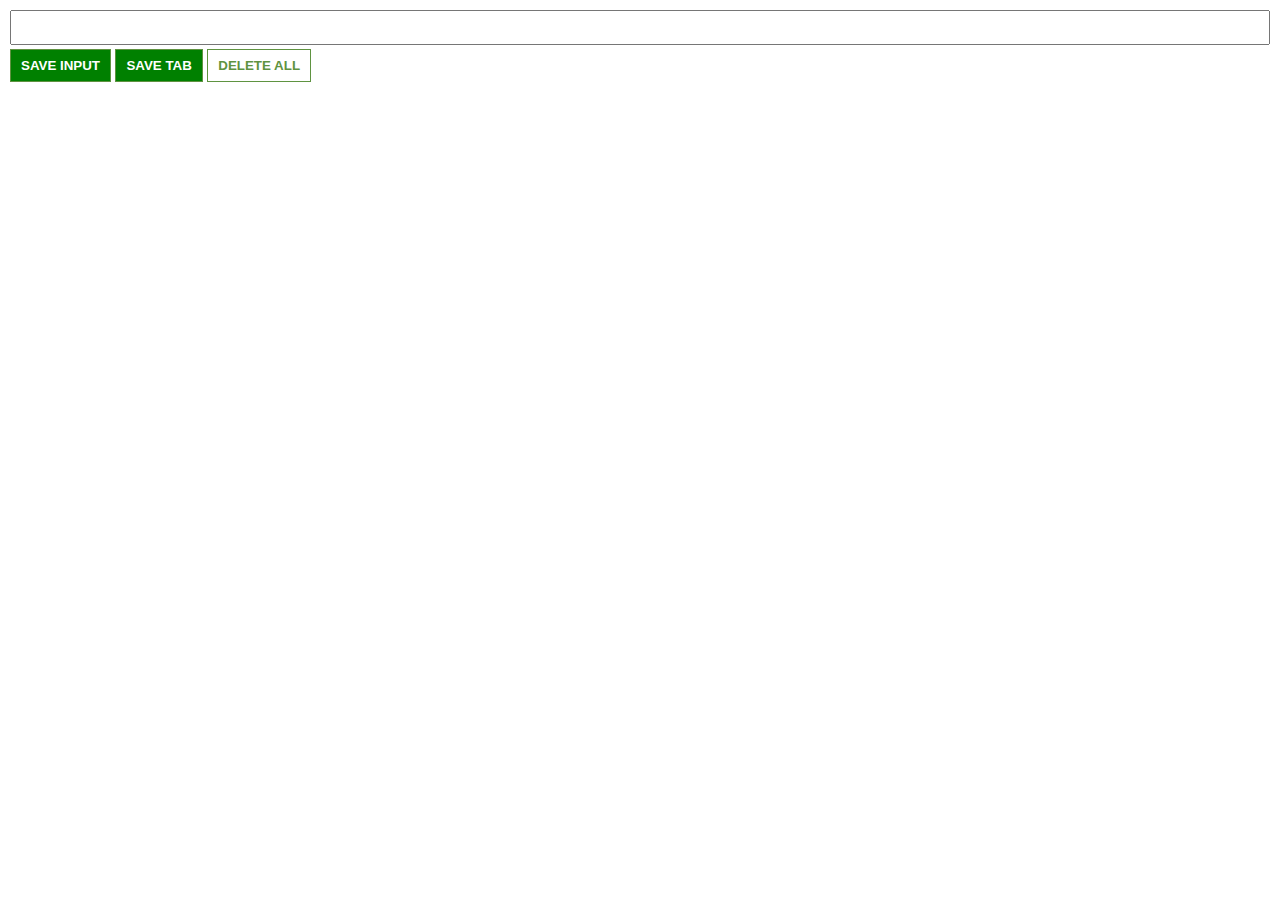
<file: chrome_extension/index.html>
<!DOCTYPE html>
<html lang="en">
  <head>
    <meta charset="UTF-8" />
    <meta name="viewport" content="width=device-width, initial-scale=1.0" />
    <link rel="stylesheet" href="style.css" />
    <title>Document</title>
  </head>
  <body>
    <input type="text" id="input-el" />
    <button id="input-btn">SAVE INPUT</button>
    <button id="tab-btn">SAVE TAB</button>
    <button id="delete-btn">DELETE ALL</button>
    <ul id="ul-el"></ul>
    <script src="index.js"></script>
  </body>
</html>
</file>
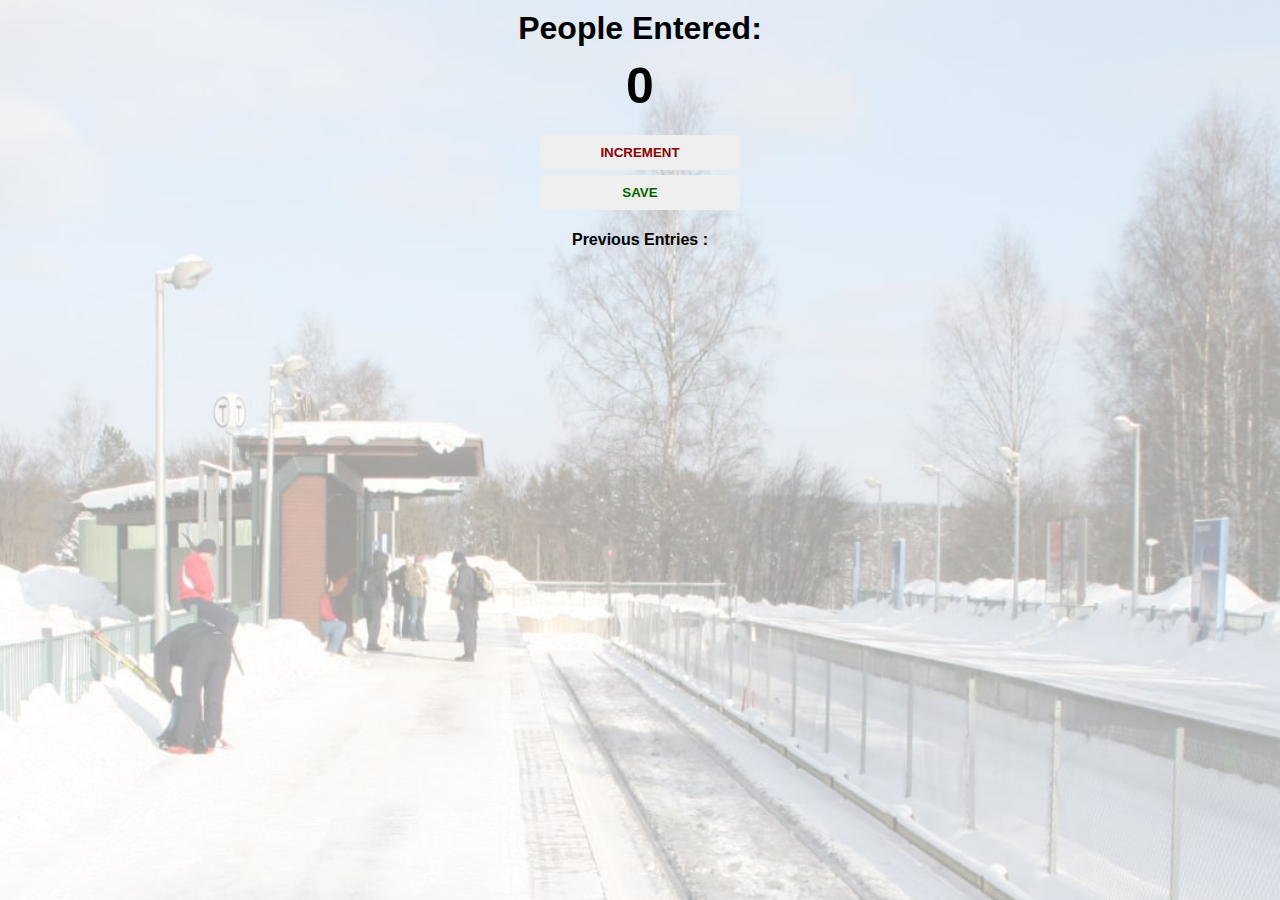
<file: passengercard/index.html>
<!DOCTYPE html>
<html lang="en">
  <head>
    <meta charset="UTF-8" />
    <meta name="viewport" content="width=device-width, initial-scale=1.0" />
    <link rel="stylesheet" href="style.css" />
    <title>Document</title>
  </head>
  <body>
    <h1>People Entered:</h1>
    <h2 id="count-el">0</h2>
    <button id="increment-btn" onclick="increment()">INCREMENT</button> <br />
    <button id="save-btn" onclick="save()">SAVE</button>
    <p id="save-el">Previous Entries :</p>
    <script src="index.js"></script>
  </body>
</html>
</file>
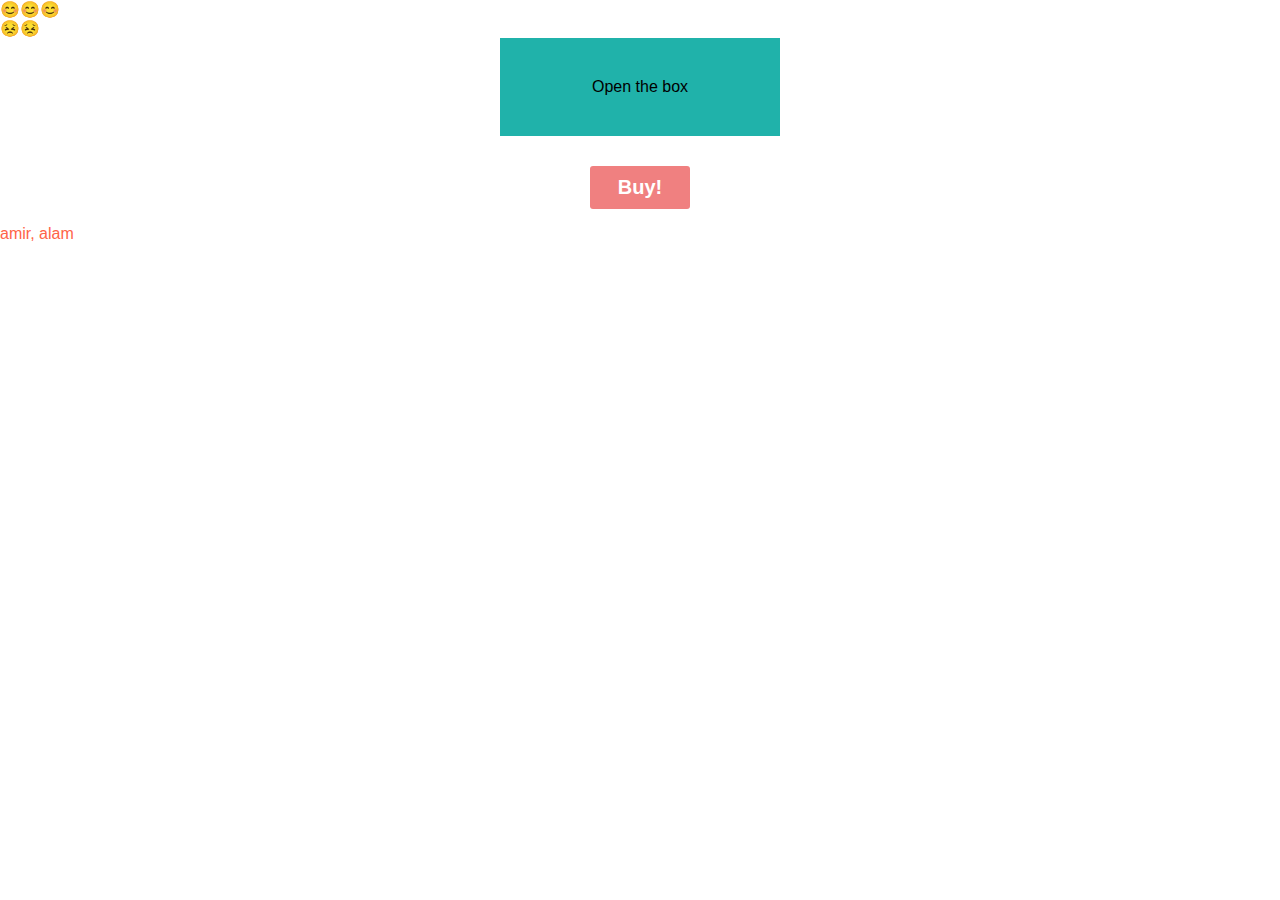
<file: practicejavascript/index.html>
<!DOCTYPE html>
<html lang="en">
  <head>
    <meta charset="UTF-8" />
    <meta name="viewport" content="width=device-width, initial-scale=1.0" />
    <link rel="stylesheet" href="style.css" />
    <title>Document</title>
  </head>
  <body>
    <div id="happy-el"></div>
    <div id="sad-el"></div>
    <div id="box">Open the box</div>
    <div id="container"></div>
    <p id="function-el"></p>
    <script src="index.js"></script>
  </body>
</html>
</file>
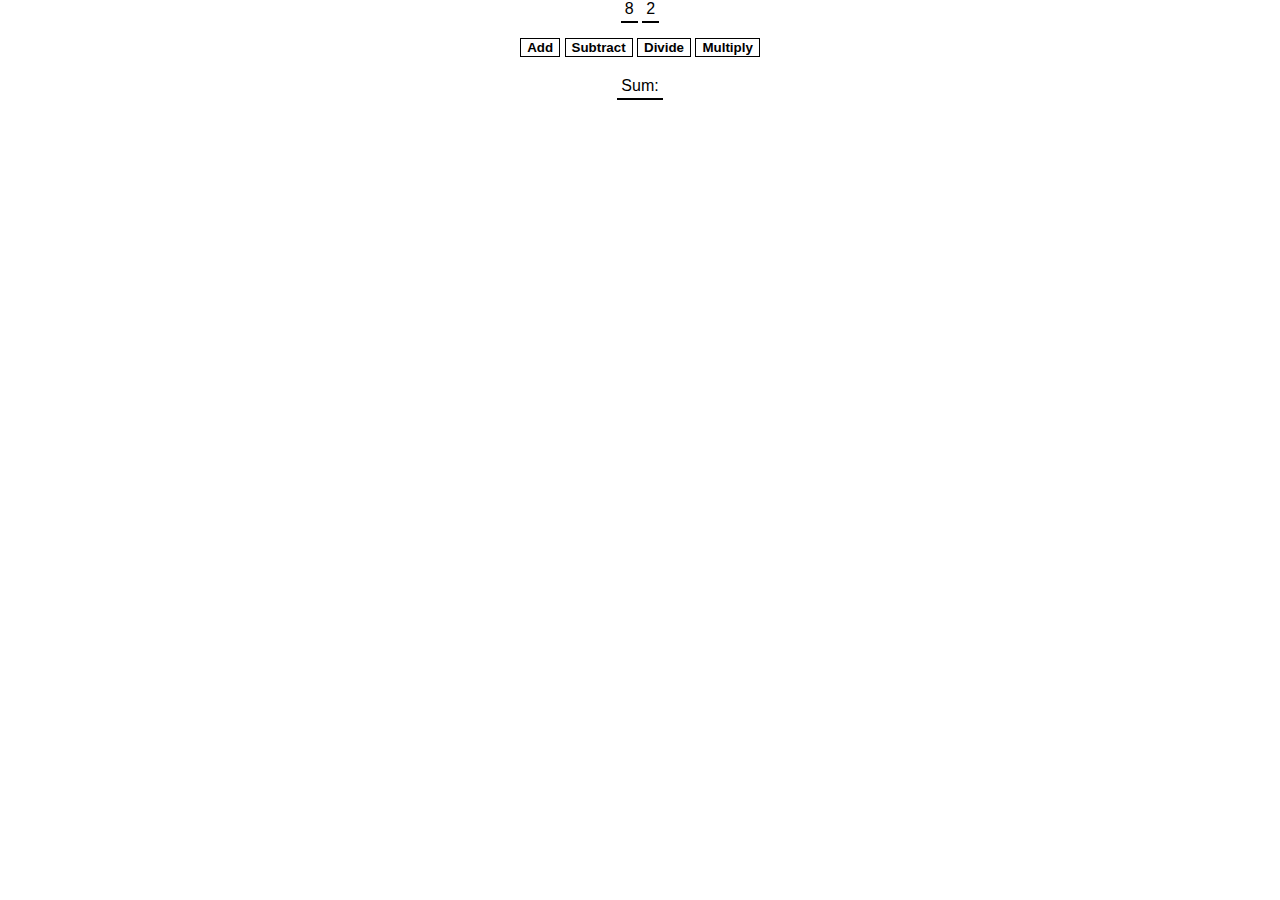
<file: simple_calculator/index.html>
<!DOCTYPE html>
<html lang="en">
  <head>
    <meta charset="UTF-8" />
    <meta name="viewport" content="width=device-width, initial-scale=1.0" />
    <link rel="stylesheet" href="style.css" />
    <title>Document</title>
  </head>
  <body>
    <span id="num1-el"></span>
    <span id="num2-el"></span>
    <br />
    <button onclick="add()">Add</button>
    <button onclick="subtract()">Subtract</button>
    <button onclick="divide()">Divide</button>
    <button onclick="multiply()">Multiply</button>
    <br />
    <span id="sum-el">Sum:</span>
    <script src="index.js"></script>
  </body>
</html>
</file>
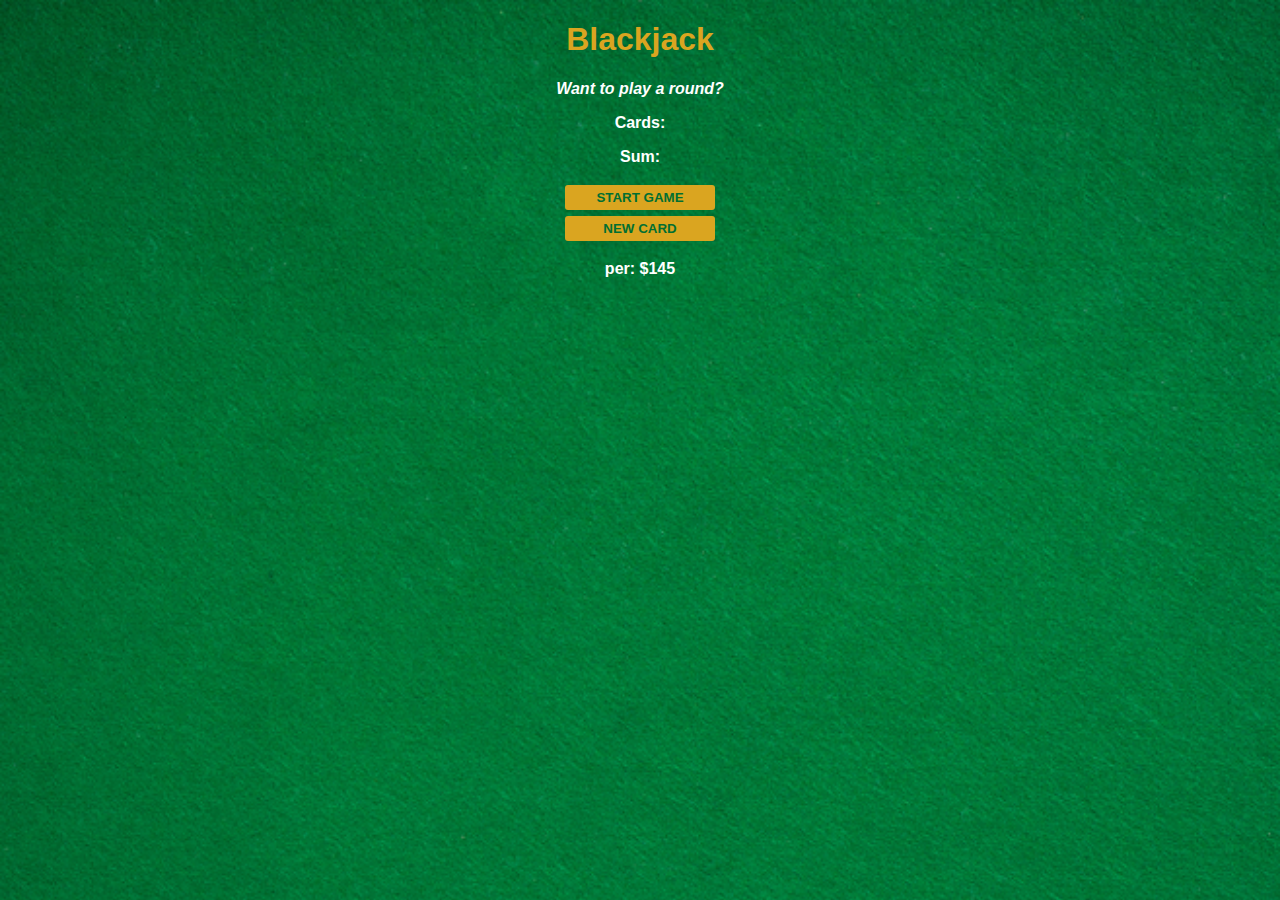
<file: Blackjack/images/index.html>
<!DOCTYPE html>
<html lang="en">
  <head>
    <meta charset="UTF-8" />
    <meta name="viewport" content="width=device-width, initial-scale=1.0" />
    <link rel="stylesheet" href="style.css" />
    <title>Document</title>
  </head>
  <body>
    <h1>Blackjack</h1>
    <p id="message-el">Want to play a round?</p>
    <p id="card-el">Cards:</p>
    <p id="sum-el">Sum:</p>
    <button onclick="startGame()">START GAME</button><br />
    <button onclick="newCard()">NEW CARD</button>
    <p id="player-el"></p>
    <script src="index.js"></script>
  </body>
</html>
</file>
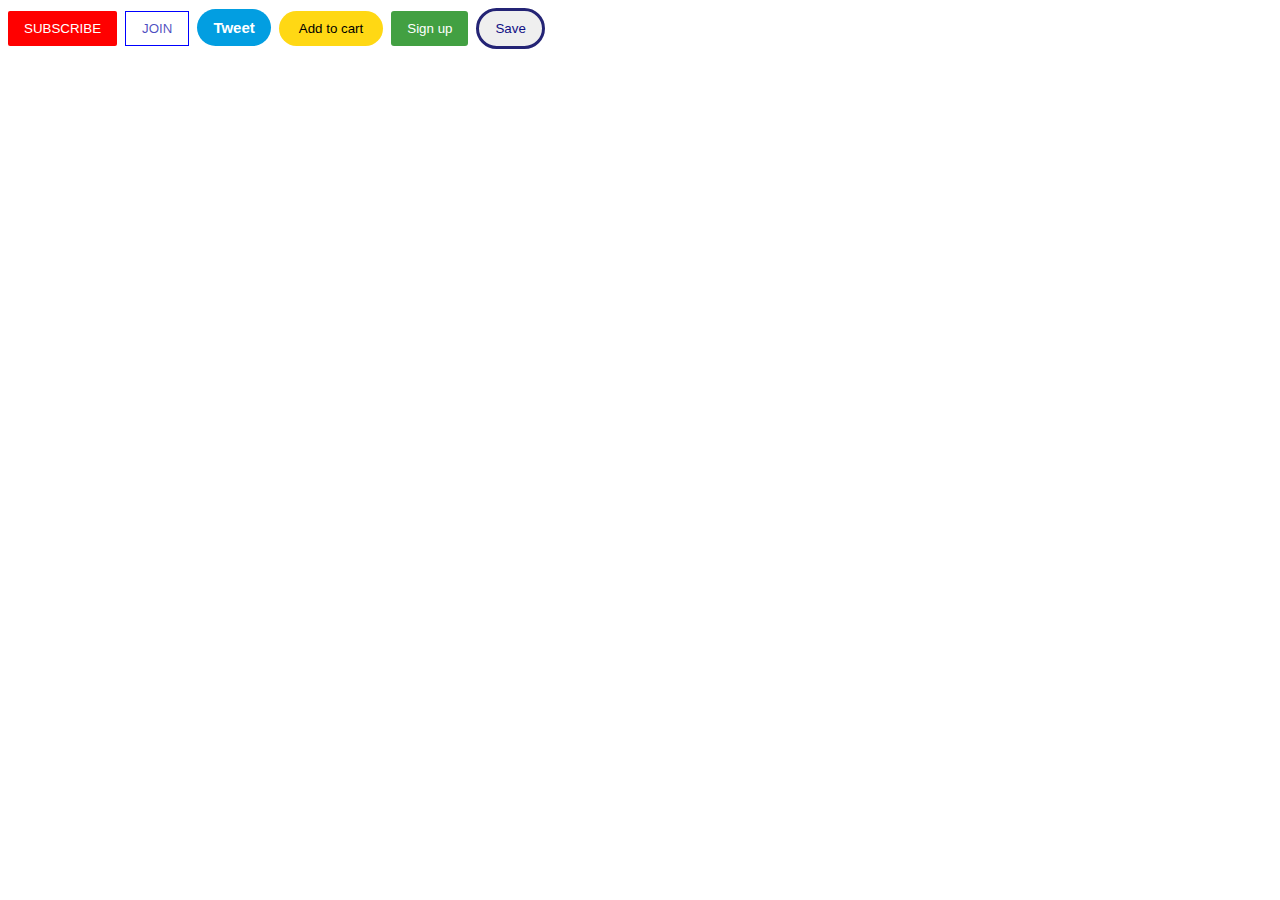
<file: html-css-course/challenge/buttons.html>
<!DOCTYPE html>
<html lang="en">
  <head>
    <meta charset="UTF-8" />
    <meta name="viewport" content="width=device-width, initial-scale=1.0" />
    <title>Document</title>
    <link rel="stylesheet" href="button.css" />
  </head>
  <body>
    <button class="subscribe-btn">SUBSCRIBE</button>
    <button class="join-btn">JOIN</button>
    <button class="tweet-btn">Tweet</button>
    <button class="addCart-btn">Add to cart</button>
    <button class="signup-btn">Sign up</button>
    <button class="save-btn">Save</button>
  </body>
</html>
</file>
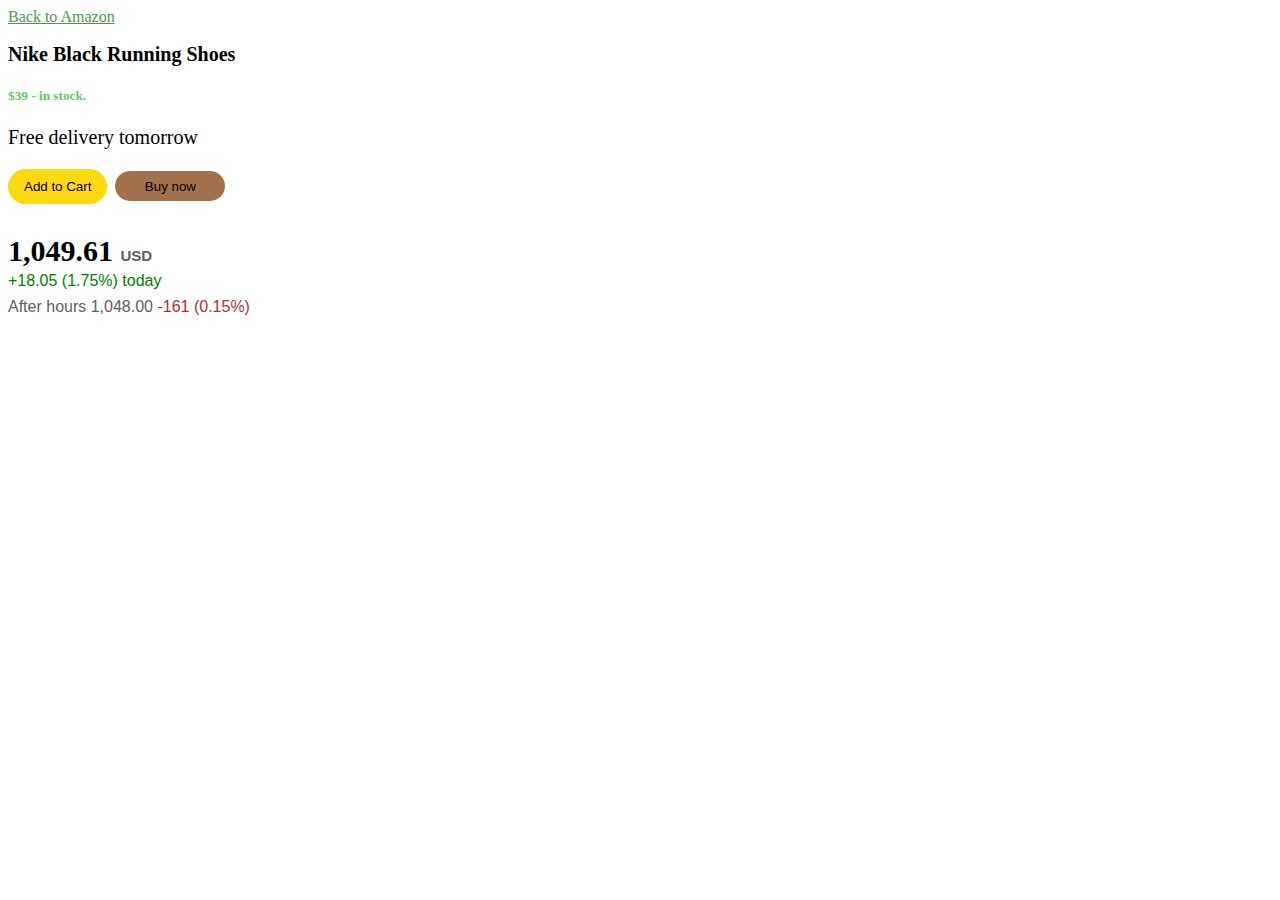
<file: html-css-course/challenge/challenge.html>
<!DOCTYPE html>
<html lang="en">

<head>
  <meta charset="UTF-8" />
  <meta name="viewport" content="width=device-width, initial-scale=1.0" />
  <title>Document</title>
  <link rel="stylesheet" href="button.css" />
</head>

<body>
  <a href="#" class="amazon">Back to Amazon</a>
  <h2 class="black">Nike Black Running Shoes</h2>
  <h5 class="stock">$39 - in stock.</h5>
  <p class="delv">Free delivery tomorrow</p>
  <button class="addcart">Add to Cart</button>
  <button class="buy">Buy now</button>
  <p class="graph-chart">1,049.61 <span class="usd">USD</span></p>
  <p class="graph-value">+18.05 (1.75%) today</p>
  <p class="change-graph-after-hour">After hours 1,048.00 <span class="losses-graph">-161 (0.15%)</span></p>
</body>

</html>
</file>
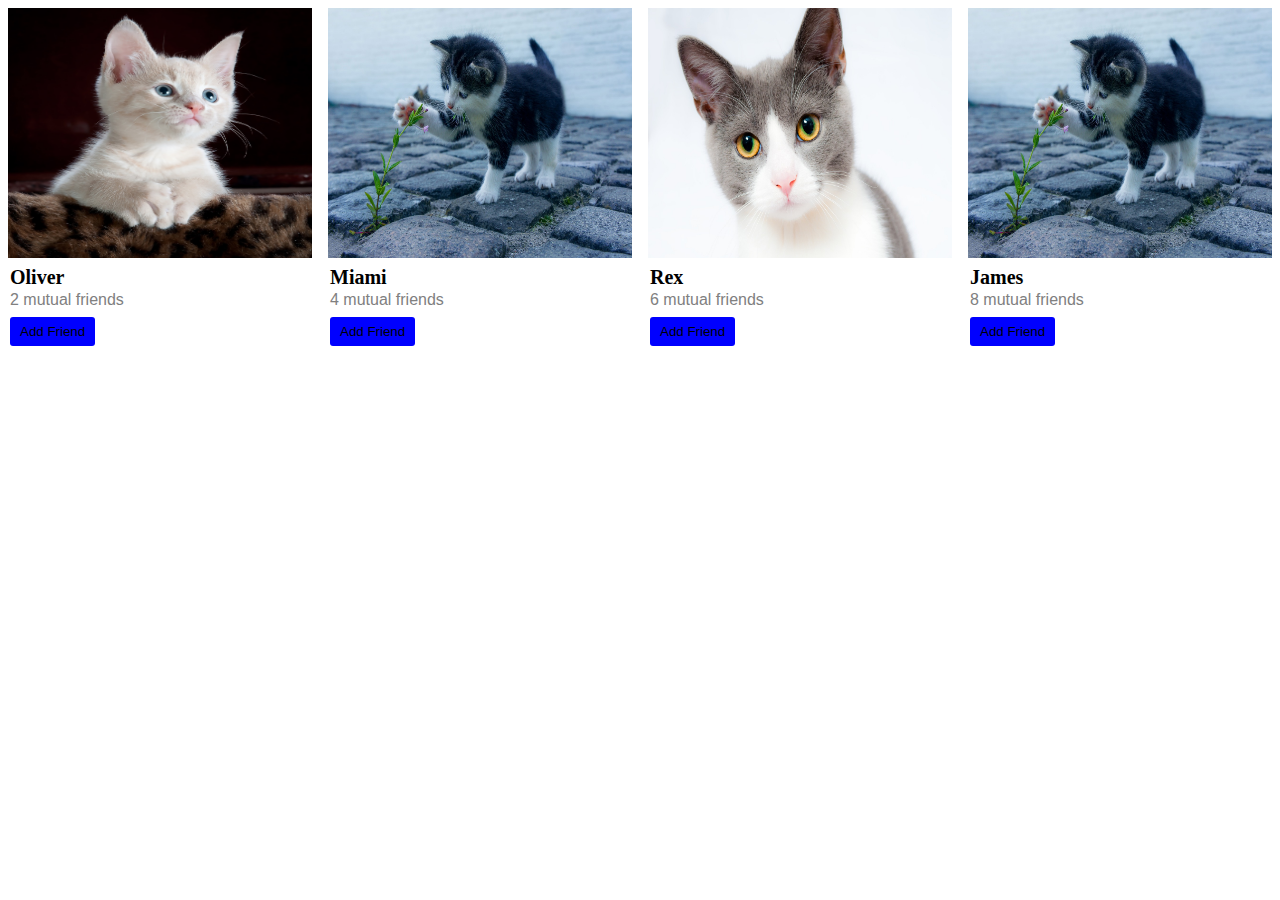
<file: html-css-course/challenge/example-div.html>
<!DOCTYPE html>
<html lang="en">

<head>
    <meta charset="UTF-8">
    <meta name="viewport" content="width=device-width, initial-scale=1.0">
    <title>Div Example.com</title>
    <link rel="stylesheet" href="example-div.css">
</head>

<body>
    <div class="grid-preview">
        <div class="div-preview">
            <img src="images/cat2.jpg" class="prfile">
            <p class="name">Oliver</p>
            <p class="mutual-frnd">2 mutual friends</p>
            <button class="addfrnd-btn">Add Friend</button>
        </div>
        <div class="div-preview">
            <img src="images/cat1.jpg" class="prfile">
            <p class="name">Miami</p>
            <p class="mutual-frnd">4 mutual friends</p>
            <button class="addfrnd-btn">Add Friend</button>
        </div>
        <div class="div-preview">
            <img src="images/cat3.jpg" class="prfile">
            <p class="name">Rex</p>
            <p class="mutual-frnd">6 mutual friends</p>
            <button class="addfrnd-btn">Add Friend</button>
        </div>

        <div class="div-preview">
            <img src="images/cat1.jpg" class="prfile">
            <p class="name">James</p>
            <p class="mutual-frnd">8 mutual friends</p>
            <button class="addfrnd-btn">Add Friend</button>
        </div>
    </div>
</body>

</html>
</file>
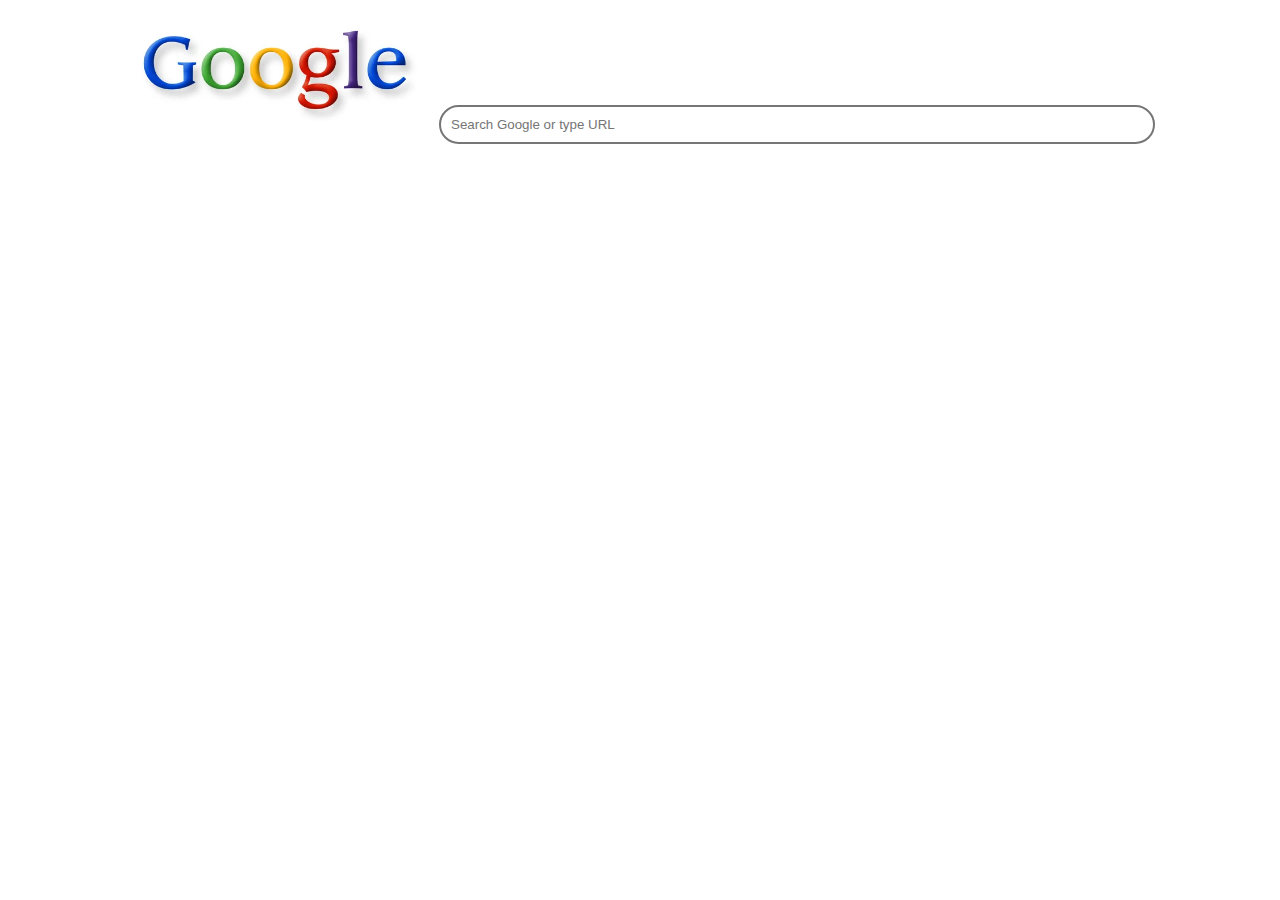
<file: html-css-course/challenge/google-com.html>
<!DOCTYPE html>
<html lang="en">

<head>
    <meta charset="UTF-8">
    <meta name="viewport" content="width=device-width, initial-scale=1.0">
    <title>Google.com</title>
    <link rel="stylesheet" href="google-com.css">
</head>

<body>
    <div class="google-div"><img class="google-logo" src="images/google-logo.webp">
        <input class="google-com" type="text" placeholder="Search Google or type URL">
    </div>
</body>

</html>
</file>
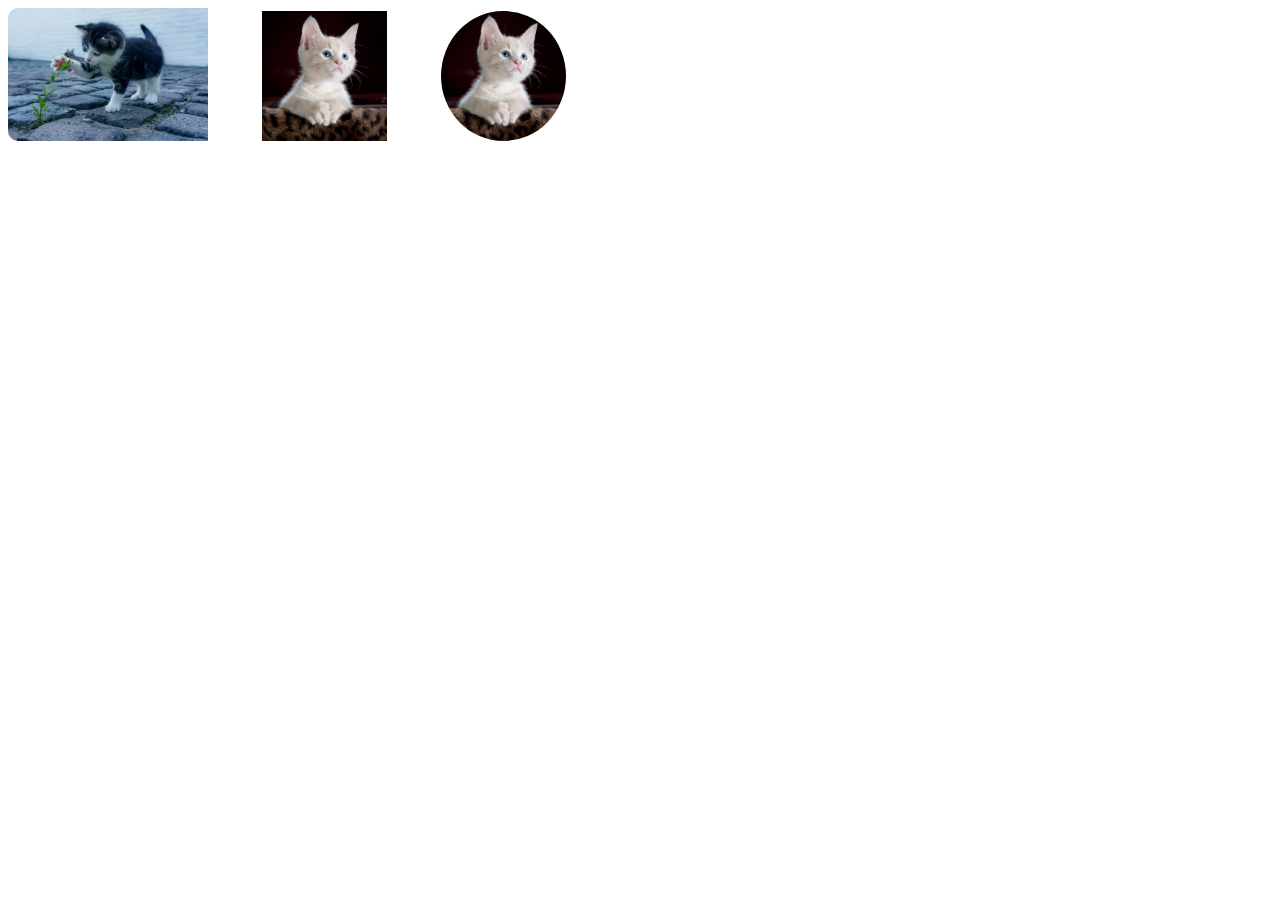
<file: html-css-course/challenge/imagescha.html>
<!DOCTYPE html>
<html lang="en">

<head>
    <meta charset="UTF-8">
    <meta name="viewport" content="width=device-width, initial-scale=1.0">
    <title>Images challenge</title>
    <link rel="stylesheet" href="twitter-text.css">
</head>

<body>
    <img src="images/cat1.jpg" class="img-pr">
    <img src="images/cat2.jpg" class="img-pr2">
    <img src="images/cat2.jpg" class="img-pr3">
</body>

</html>
</file>
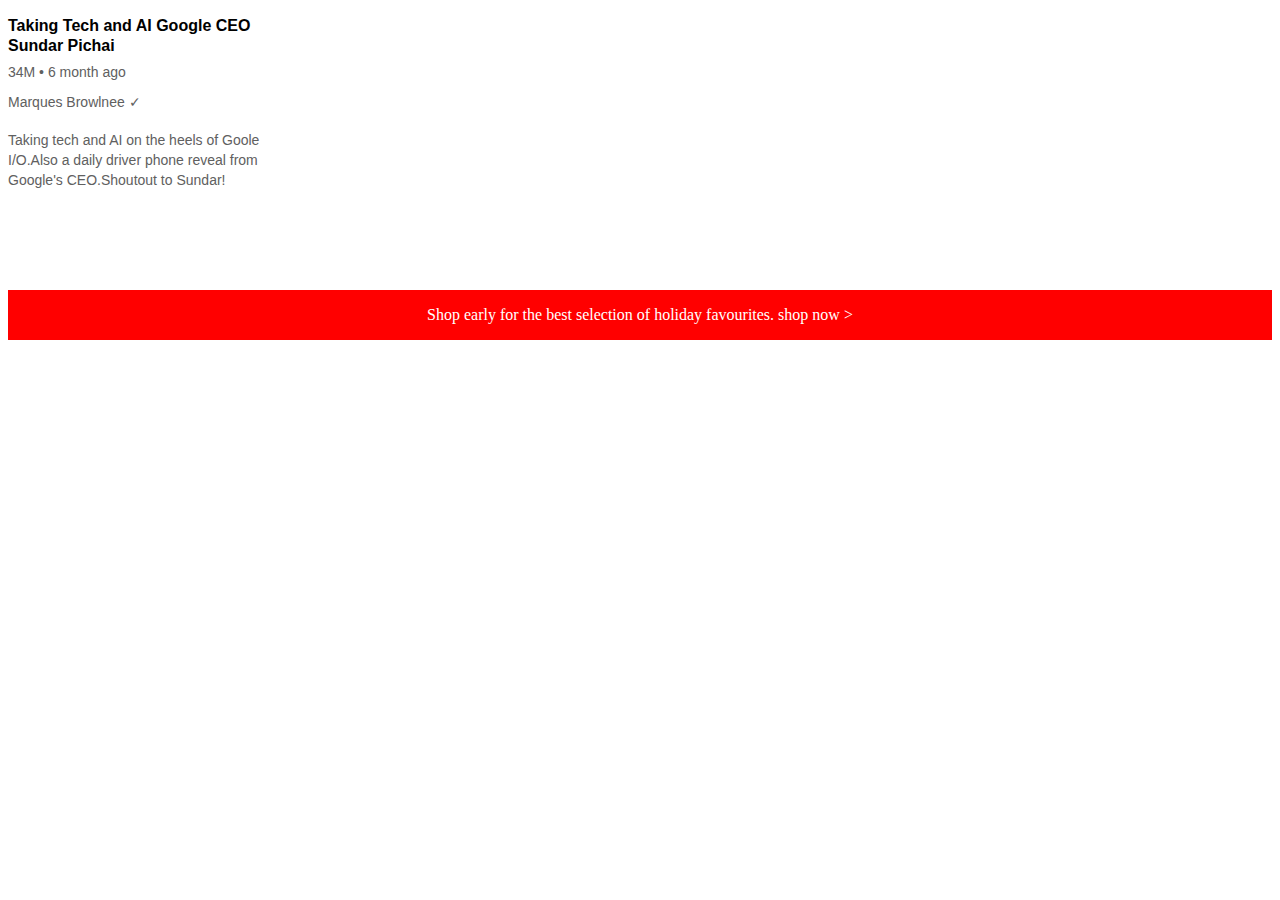
<file: html-css-course/challenge/text.html>
<!DOCTYPE html>
<html lang="en">

<head>
  <meta charset="UTF-8" />
  <meta name="viewport" content="width=device-width, initial-scale=1.0" />
  <link rel="stylesheet" href="button.css" />
  <title>Document</title>
</head>

<body>
  <p class="video-title">Taking Tech and AI Google CEO Sundar Pichai</p>
  <p class="video-stats">34M &#x2022 6 month ago</p>
  <p class="video-author">Marques Browlnee &#10003</p>
  <p class="video-description">Taking tech and AI on the heels of Goole I/O.Also a daily driver phone reveal from
    Google's CEO.Shoutout to Sundar!</p>
  <p class="shop-link">Shop early for the best selection of holiday favourites. <span class="link">shop now</span> &gt;
  </p>
</body>

</html>
</file>
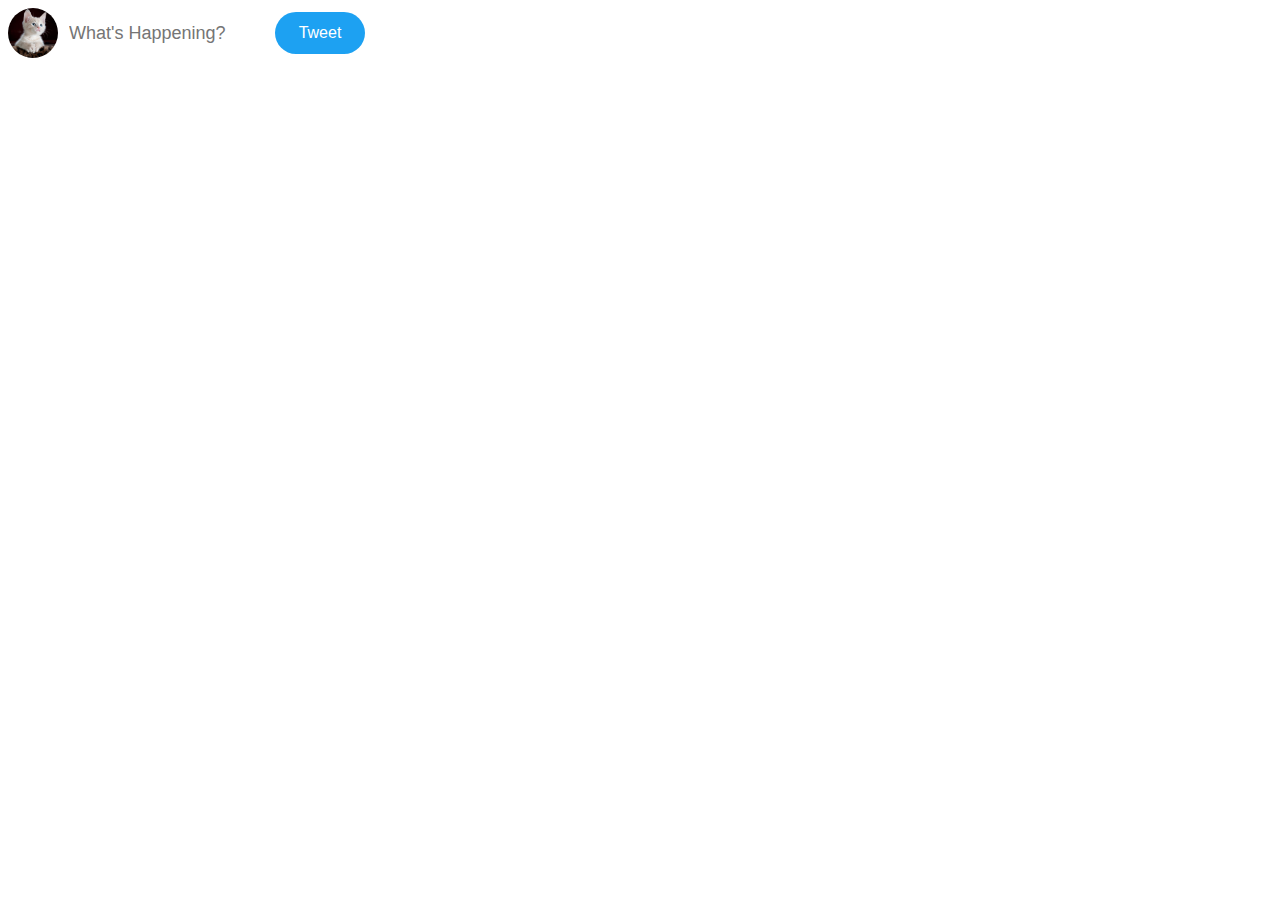
<file: html-css-course/challenge/twitter-text.html>
<!DOCTYPE html>
<html lang="en">

<head>
    <meta charset="UTF-8">
    <meta name="viewport" content="width=device-width, initial-scale=1.0">
    <title>Twitter-text</title>
    <link rel="stylesheet" href="twitter-text.css">
</head>

<body>
    <img class="profile-picture" src="images/cat2.jpg">
    <input class="text-box" type="text" placeholder="What's Happening?">
    <button class="tweet-btn">Tweet</button>
</body>

</html>
</file>
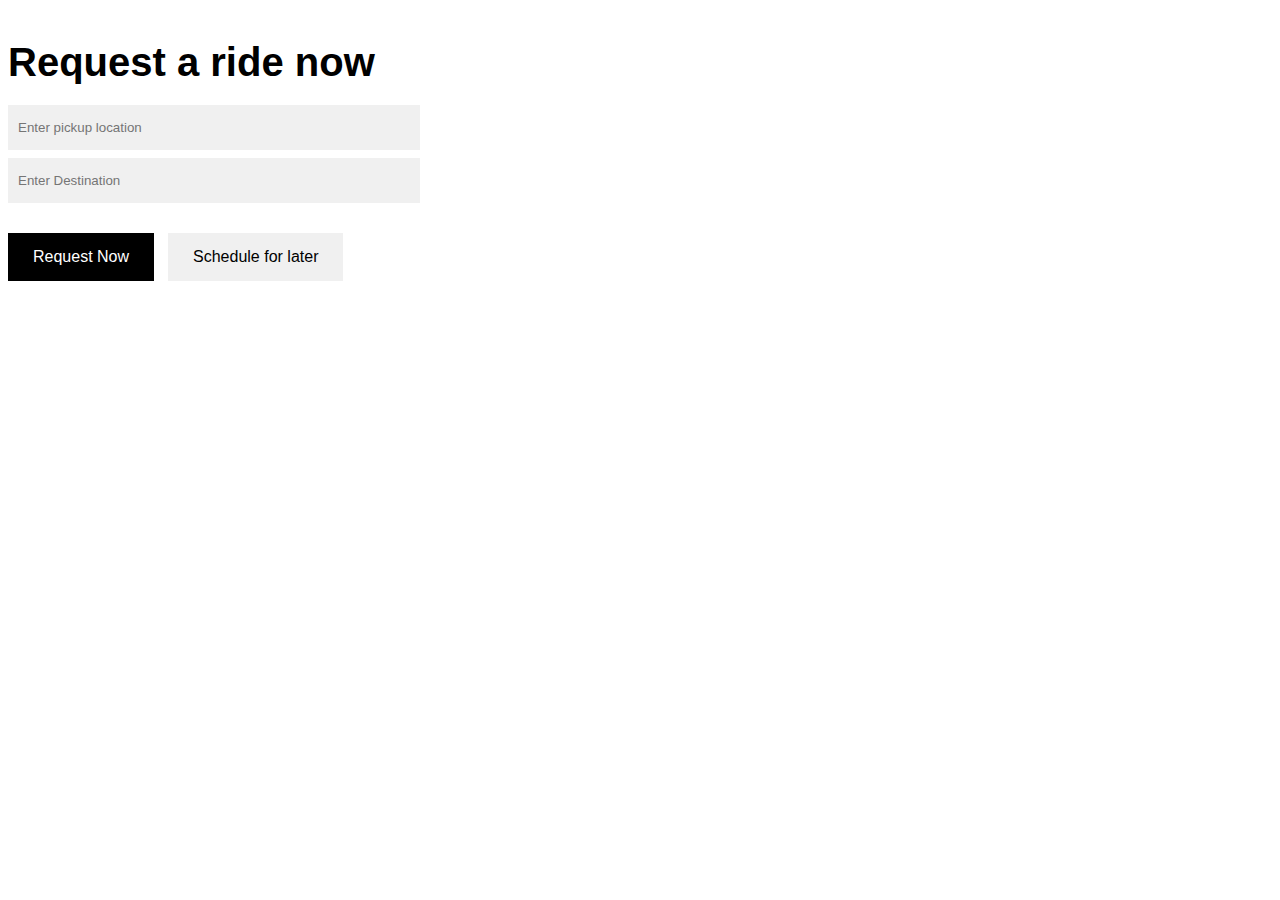
<file: html-css-course/challenge/uber-request.html>
<!DOCTYPE html>
<html lang="en">

<head>
    <meta charset="UTF-8">
    <meta name="viewport" content="width=device-width, initial-scale=1.0">
    <title>Uber Request Form</title>
    <link rel="stylesheet" href="uber-request.css">
</head>

<body>
    <p class="title">Request a ride now</p>
    <input class="pick-up" type="text" placeholder="Enter pickup location">
    <input type="text" class="drop" placeholder="Enter Destination">
    <button class="req-now-btn">Request Now</button>
    <button class="schedule">Schedule for later</button>
</body>

</html>
</file>
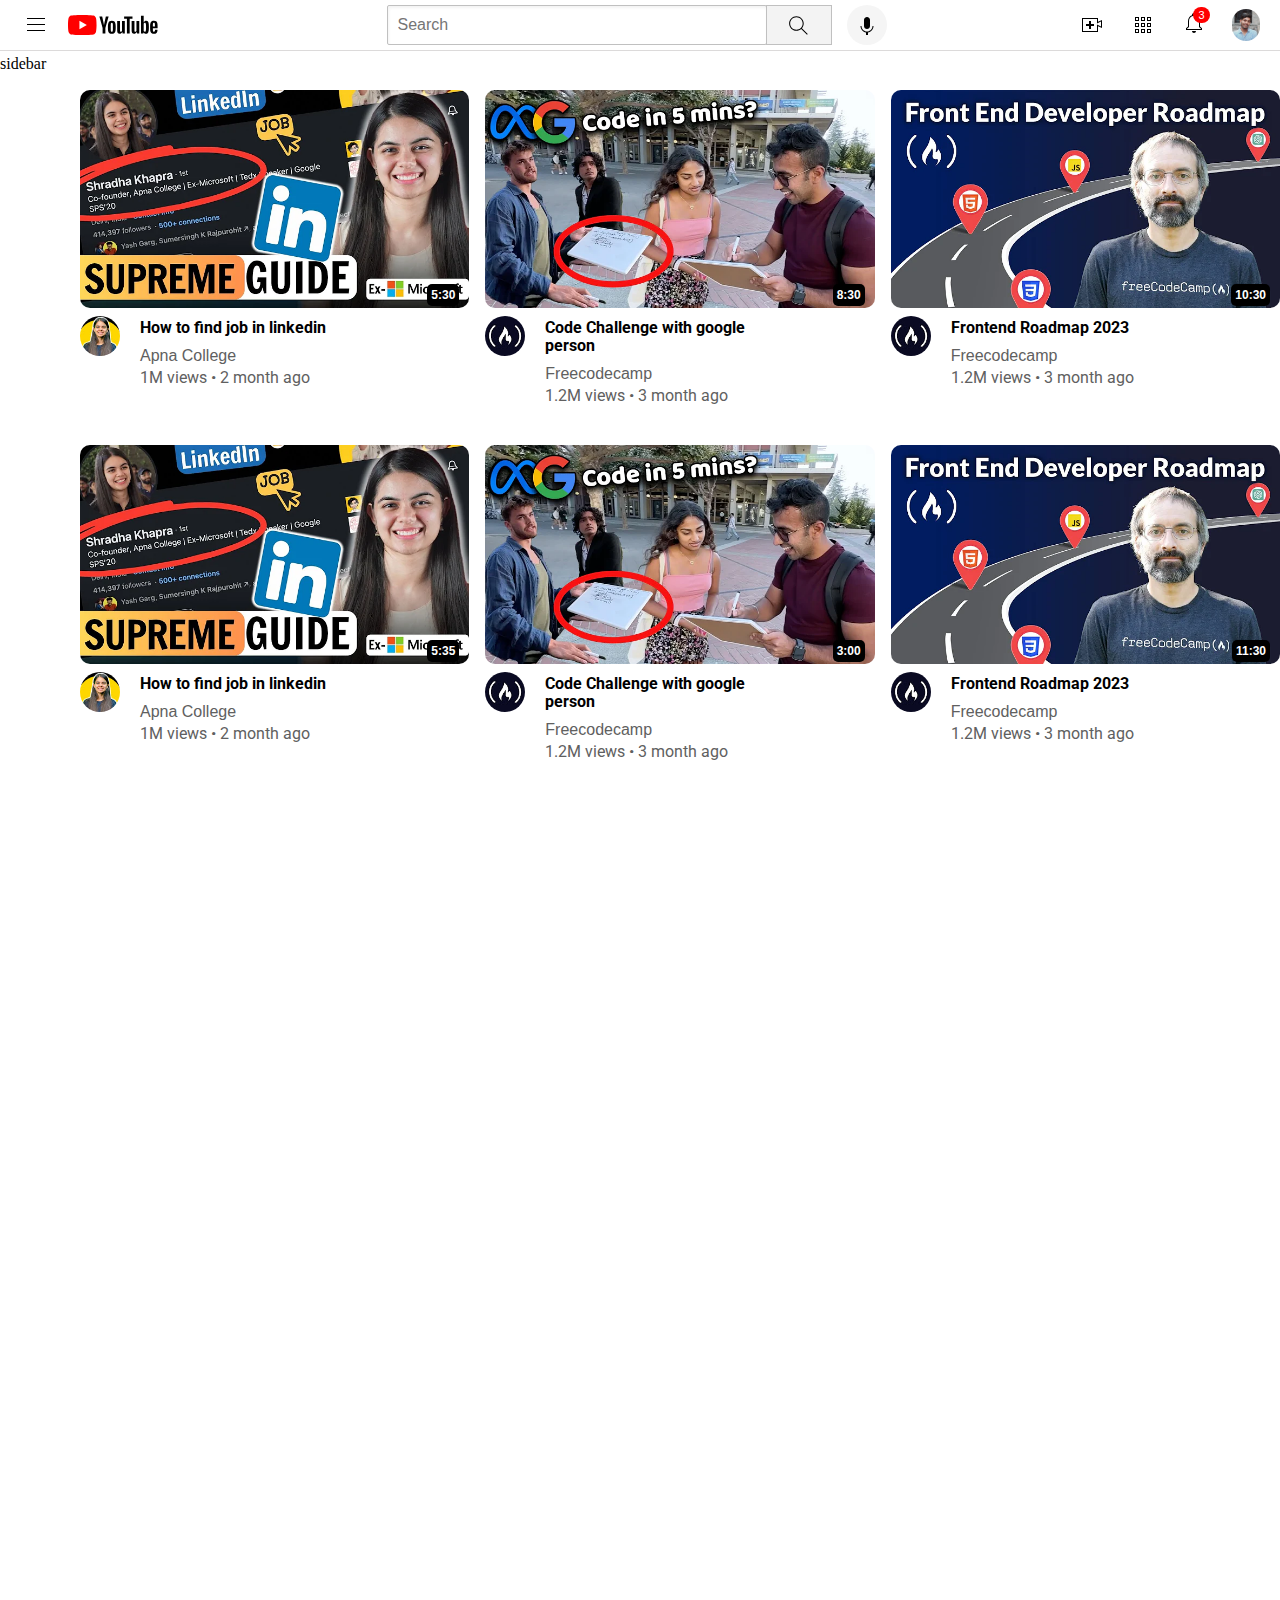
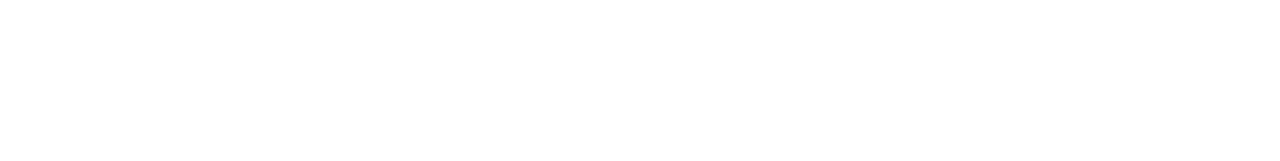
<file: html-css-course/youtube-com/youtube-clone.html>
<!DOCTYPE html>
<html lang="en">

<head>
    <meta charset="UTF-8">
    <meta name="viewport" content="width=device-width, initial-scale=1.0">
    <link rel="preconnect" href="https://fonts.googleapis.com">
    <link rel="preconnect" href="https://fonts.gstatic.com" crossorigin>
    <link href="https://fonts.googleapis.com/css2?family=Roboto:wght@400;500;700&display=swap" rel="stylesheet">
    <title>Youtube.com</title>
    <link rel="stylesheet" href="youtube-clone.css">
    <link rel="stylesheet" href="header.css">
    <link rel="stylesheet" href="sidebar.css">

</head>

<body>
    <div class="header">
        <div class="left-section">
            <img class="hamburger-menu" src="icons/hamburger-menu.svg">
            <img class="youtube-logo" src="icons/youtube-logo.svg">
        </div>
        <div class="middle-section">
            <input class="search-bar" type="text" placeholder="Search">
            <button class="search-button">
                <img class="search-icon" src="icons/search.svg"">
            </button>
            <button class=" voice-search-button">
                <img class="voice-search-icon" src="icons/voice-search-icon.svg">
            </button>
        </div>
        <div class="right-section">
            <img src="icons/upload.svg" class="upload-icons">
            <img src="icons/youtube-apps.svg" class="youtube-apps-icons">
            <div class="notification-icons-container">
                <img src="icons/notifications.svg" class="notification-icons">
                <div class="notification-count">3</div>
            </div>
            <img src="icons/1.jpg" class="user-profile-pic">
        </div>
    </div>

    <div class="sidebar">
        sidebar
    </div>

    <div class="video-grid">
        <div class="video-preview">
            <div class="thumbnail-row">
                <img class="thumbnail" src="images/thirdcart.webp">
                <div class="video-time">5:30</div>
            </div>
            <div class="video-info-grid">
                <div class="channel-picture">
                    <img class="profile-pic" src="images/thirdcart-profile.jpg">
                </div>
                <div class="video-info">
                    <p class="video-title">How to find job in linkedin</p>
                    <p class="author">Apna College</p>
                    <p class="video-stats">1M views &#x2022; 2 month ago</p>
                </div>
            </div>
        </div>
        <div class="video-preview">
            <div class="thumbnail-row">
                <img class="thumbnail" src="images/firstcart.webp">
                <div class="video-time">8:30</div>
            </div>
            <div class="video-info-grid">
                <div class="channel-picture">
                    <img class="profile-pic" src="images/secondcart-profile.jpg">
                </div>
                <div class="video-info">
                    <p class="video-title">Code Challenge with google person</p>
                    <p class="author">Freecodecamp</p>
                    <p class="video-stats">1.2M views &#x2022; 3 month ago</p>
                </div>
            </div>
        </div>
        <div class="video-preview">
            <div class="thumbnail-row">
                <img class="thumbnail" src="images/secondcart.webp">
                <div class="video-time">10:30</div>
            </div>
            <div class="video-info-grid">
                <div class="channel-picture">
                    <img class="profile-pic" src="images/secondcart-profile.jpg">
                </div>
                <div class="video-info">
                    <p class="video-title">Frontend Roadmap 2023</p>
                    <p class="author">Freecodecamp</p>
                    <p class="video-stats">1.2M views &#x2022; 3 month ago</p>
                </div>
            </div>
        </div>

        <div class="video-preview">
            <div class="thumbnail-row">
                <img class="thumbnail" src="images/thirdcart.webp">
                <div class="video-time">5:35</div>
            </div>
            <div class="video-info-grid">
                <div class="channel-picture">
                    <img class="profile-pic" src="images/thirdcart-profile.jpg">
                </div>
                <div class="video-info">
                    <p class="video-title">How to find job in linkedin</p>
                    <p class="author">Apna College</p>
                    <p class="video-stats">1M views &#x2022; 2 month ago</p>
                </div>
            </div>
        </div>
        <div class="video-preview">
            <div class="thumbnail-row">
                <img class="thumbnail" src="images/firstcart.webp">
                <div class="video-time">3:00</div>
            </div>
            <div class="video-info-grid">
                <div class="channel-picture">
                    <img class="profile-pic" src="images/secondcart-profile.jpg">
                </div>
                <div class="video-info">
                    <p class="video-title">Code Challenge with google person</p>
                    <p class="author">Freecodecamp</p>
                    <p class="video-stats">1.2M views &#x2022; 3 month ago</p>
                </div>
            </div>
        </div>
        <div class="video-preview">
            <div class="thumbnail-row">
                <img class="thumbnail" src="images/secondcart.webp">
                <div class="video-time">11:30</div>
            </div>
            <div class="video-info-grid">
                <div class="channel-picture">
                    <img class="profile-pic" src="images/secondcart-profile.jpg">
                </div>
                <div class="video-info">
                    <p class="video-title">Frontend Roadmap 2023</p>
                    <p class="author">Freecodecamp</p>
                    <p class="video-stats">1.2M views &#x2022; 3 month ago</p>
                </div>
            </div>
        </div>
    </div>

</body>

</html>
</file>
<file: chrome_extension/style.css>
body {
  margin: 0;
  padding: 10px;
  font-family: Arial, Helvetica, sans-serif;
  min-width: 400px;
}
input {
  width: 100%;
  padding-left: 8px;
  padding-right: 8px;
  padding-top: 8px;
  padding-bottom: 8px;
  box-sizing: border-box;
  /* cursor: alias; */
}

button {
  margin-top: 4px;
  color: white;
  background: green;
  cursor: pointer;
  border: 1px solid #5f9341;
  padding: 8px 10px;
  border: 1px solid #5f9341;
  font-weight: bold;
}

#delete-btn {
  background: white;
  color: #5f9341;
}

ul {
  margin-top: 20px;
  list-style: none;
  padding-left: 0;
}
li {
  margin-top: 5px;
}
a {
  color: #5f9341;
}
</file>
<file: passengercard/style.css>
body {
  background-image: url("/passengercard/station.jpg");
  background-size: cover;
  font-family: -apple-system, BlinkMacSystemFont, "Segoe UI", Roboto, Oxygen,
    Ubuntu, Cantarell, "Open Sans", "Helvetica Neue", sans-serif;
  font-weight: bold;
  text-align: center;
}
h1 {
  margin-top: 10px;
  margin-bottom: 10px;
}

h2 {
  font-size: 50px;
  margin-top: 0;
  margin-bottom: 20px;
}

button {
  border: none;
  padding-top: 10px;
  padding-bottom: 10px;
  color: rgb(201, 118, 10);
  font-weight: bold;
  width: 200px;
  margin-bottom: 5px;
  border-radius: 5px;
}
#increment-btn {
  color: darkred;
}
#save-btn {
  color: darkgreen;
}
</file>
<file: practicejavascript/style.css>
html,
body {
  margin: 0;
  padding: 0;
  font-family: Arial, Helvetica, sans-serif;
}
#box {
  text-align: center;
  cursor: pointer;
  background: lightseagreen;
  padding: 40px;
  width: 200px;
  margin: auto;
}

#container {
  margin-top: 30px;
  text-align: center;
}

#container button {
  text-align: center;
  background: lightcoral;
  padding: 10px 20px;
  width: 100px;
  border: none;
  font-size: 20px;
  font-weight: bold;
  color: white;
  cursor: pointer;
  border-radius: 3px;
}
p {
  color: tomato;
}
</file>
<file: simple_calculator/style.css>
body {
  font-family: Arial, Helvetica, sans-serif;
  padding: 20px, 0;
  margin: 0;
  text-align: center;
}

span {
  border-bottom: 2px solid black;
  padding: 4px;
}

button {
  margin: 20px 0;
  background: white;
  color: black;
  border: 1px solid black;
  font-weight: bold;
  cursor: pointer;
  padding: 5px, 8px;
}
</file>
<file: Blackjack/images/style.css>
body {
  font-family: "Trebuchet MS", "Lucida Sans Unicode", "Lucida Grande",
    "Lucida Sans", Arial, sans-serif;
  background-image: url(table.png);
  background-size: cover;
  text-align: center;
  color: white;
  font-weight: bold;
}
h1 {
  color: goldenrod;
}

#message-el {
  font-style: italic;
}

button {
  color: #016f32;
  width: 150px;
  background: goldenrod;
  padding-top: 5px;
  padding-bottom: 5px;
  font-weight: bold;
  border: none;
  border-radius: 3px;
  margin-bottom: 3px;
  margin-top: 3px;
}
</file>
<file: html-css-course/challenge/button.css>
body {
  /* margin: 0; */
  /* text-align: center; */
  /* margin-top: 50px; */
  /* width: auto;
  height: auto; */
}

.subscribe-btn {
  background-color: red;
  color: white;
  border: none;
  padding-right: 16px;
  padding-left: 16px;
  padding-top: 10px;
  padding-bottom: 10px;

  border-radius: 2px;
  margin-right: 4px;
  cursor: pointer;
  transition: opacity 0.15s;
}

.subscribe-btn:hover {
  opacity: 0.8;
}

/* active for when we click on button */
.subscribe-btn:active {
  opacity: 0.5;
}

.join-btn {
  background-color: white;
  color: rgba(28, 28, 176, 0.793);
  border-style: solid;
  border-width: 1px;
  border-color: blue;

  cursor: pointer;
  margin-right: 4px;
  transition: background-color 0.15s;
  color: 0.15s;
  padding-right: 16px;
  padding-left: 16px;
  padding-top: 9px;
  padding-bottom: 9px;
}

.join-btn:hover {
  background-color: rgba(28, 28, 176, 0.793);
  color: white;
}

.join-btn:active {
  opacity: 0.5;
}

.tweet-btn {
  background-color: rgb(2, 158, 225);
  color: white;
  border: none;

  border-radius: 15px;
  cursor: pointer;
  font-weight: bold;
  font-size: 15px;
  border-radius: 35px;
  transition: box-shadow 0.15s;
  padding-right: 16px;
  padding-left: 16px;
  padding-top: 10px;
  padding-bottom: 10px;
}

.tweet-btn:hover {
  box-shadow: 5px 5px 10px rgba(0, 0, 0, 0.15);
}

.addCart-btn {
  background-color: rgb(255, 216, 20);
  color: black;
  border: none;
  padding-right: 20px;
  padding-left: 20px;
  padding-top: 10px;
  padding-bottom: 10px;
  border-radius: 35px;
  cursor: pointer;
  margin-left: 4px;
}

.addCart-btn:hover {
  opacity: 0.8;
}

.addCart-btn:active {
  opacity: 0.5;
}

.signup-btn {
  background-color: rgb(66, 160, 66);
  color: white;
  border: none;
  border-radius: 3px;
  cursor: pointer;
  margin-left: 4px;
  padding-right: 16px;
  padding-left: 16px;
  padding-top: 10px;
  padding-bottom: 10px;
}

.signup-btn:hover {
  opacity: 0.8;
}

.signup-btn:active {
  opacity: 0.5;
}

.save-btn {
  /* background-color: white; */
  color: rgb(16, 16, 132);
  border: solid;
  border-color: rgb(36, 36, 117);
  margin-left: 4px;
  border-radius: 35px;
  cursor: pointer;
  padding-right: 16px;
  padding-left: 16px;
  padding-top: 10px;
  padding-bottom: 10px;
}

.save-btn:hover {
  /* background-color: white; */
  box-shadow: 5px 5px 10px rgba(0, 0, 0, 0.15);
}

.amazon {
  color: rgb(75, 151, 75);
  font-weight: 10px;
}

.black {
  font-weight: bold;
  font-size: 20px;
}

.stock {
  color: rgb(94, 200, 94);
  font-weight: bold;
}

.delv {
  font-size: 20px;
}

.addcart {
  background-color: rgb(255, 216, 20);
  color: black;
  border: none;
  border-radius: 35px;
  padding-right: 16px;
  padding-left: 16px;
  padding-top: 10px;
  padding-bottom: 10px;
}

.buy {
  background-color: rgb(164, 113, 77);
  color: black;
  border: none;
  height: 30px;
  width: 110px;
  border-radius: 15px;
  margin-left: 4px;
}

.video-title {
  font-family: Arial;
  font-weight: bold;
  font-size: 18pxpx;
  width: 300px;
  line-height: 20px;
  margin-bottom: 5px;
}

.video-stats {
  font-family: Arial;
  font-size: 14px;
  color: rgb(96, 96, 96);
  margin-top: 8px;
}

.video-author {
  font-family: Arial;
  font-size: 14px;
  color: rgb(96, 96, 96);
  margin-bottom: 20px;
}

.video-description {
  font-family: Arial;
  font-size: 14px;
  color: rgb(96, 96, 96);
  width: 300px;
  line-height: 20px;
  margin-bottom: 100px;
}

.shop-link {
  background-color: red;
  color: white;
  text-align: center;
  padding-top: 16px;
  padding-bottom: 16px;
}

.link {
  cursor: pointer;
}

.link:hover {
  text-decoration: underline;
}

.graph-chart {
  margin-top: 30px;
  margin-bottom: 4px;
  font-weight: bold;
  font-size: 30px;
}

.graph-chart:hover {
  cursor: pointer;
}

.usd {
  color: rgb(96, 96, 96);
  font-size: 15px;
  font-family: Arial;
}

.graph-value {
  margin-top: 4px;
  color: green;
  font-family: Arial;
  margin-bottom: 5px;
  cursor: pointer;
}

.change-graph-after-hour {
  font-family: Arial;
  color: rgb(96, 96, 96);
  margin-top: 8px;
  cursor: pointer;
}

.losses-graph {
  color: rgb(171, 48, 48);
}
</file>
<file: html-css-course/challenge/example-div.css>
.name {
    font-size: 20px;
    font-weight: bold;
    margin-top: 2px;
    margin-bottom: 2px;
    margin-left: 2px;
}

.prfile {
    width: 100%;
    margin-bottom: 2px;
    height: 250px;
}

.mutual-frnd {
    font-family: Arial;
    color: grey;
    margin-top: 2px;
    margin-left: 2px;
    margin-bottom: 8px;
}

.addfrnd-btn {
    background-color: blue;
    margin-left: 2px;
    padding-left: 10px;
    padding-right: 10px;
    padding-top: 7px;
    padding-bottom: 7px;
    border: none;
    border-radius: 3px;
}

.grid-preview {
    display: grid;
    grid-template-columns: 1fr 1fr 1fr 1fr;
    column-gap: 16px;
}
</file>
<file: html-css-course/challenge/google-com.css>
.google-div {
    text-align: center;
}

.google-logo {
    width: 300px;


}

.google-com {
    margin-left: 10px;

    width: 700px;
    padding-left: 10px;
    padding-top: 10px;
    padding-bottom: 10px;
    border-radius: 20px;
    border-style: solid;
}
</file>
<file: html-css-course/challenge/twitter-text.css>
.img-pr {
    width: 200px;
    border-radius: 10px;
    padding-right: 50px;

}

.img-pr2 {
    width: 125px;
    padding-right: 50px;
}

.img-pr3 {
    width: 125px;
    border-radius: 50%;
    /* object-fit: cover; */
}

.profile-picture {
    width: 50px;
    height: 50px;
    object-fit: cover;
    border-radius: 50%;
    vertical-align: middle;
    margin-right: 5px;
}

.text-box {
    width: 200px;
    font-size: 18px;
    border: none;
    vertical-align: middle;
}

.tweet-btn {
    background-color: rgb(29 161 242);
    color: white;
    border: none;
    width: 90px;
    padding-top: 8px;
    padding-bottom: 8px;
    padding-top: 12px;
    padding-bottom: 12px;
    border-radius: 90px;
    vertical-align: middle;
    font-size: 16px;
}
</file>
<file: html-css-course/challenge/uber-request.css>
p {
    font-family: Arial;
}

.title {
    font-size: 40px;
    margin-bottom: 20px;
    font-weight: bold;
}

.pick-up,
.drop {
    display: block;
}

.pick-up {
    background-color: rgb(240, 240, 240);
    width: 400px;
    border: none;
    margin-bottom: 8px;
    padding-left: 10px;
    padding-top: 15px;
    padding-bottom: 15px;
}

.drop {
    background-color: rgb(240, 240, 240);
    width: 400px;
    margin-bottom: 5px;
    padding-left: 10px;
    padding-top: 15px;
    padding-bottom: 15px;
    border: none;
    margin-bottom: 30px;
}

.req-now-btn {
    background-color: black;
    color: white;
    border: none;
    padding-left: 25px;
    padding-right: 25px;
    padding-top: 15px;
    padding-bottom: 15px;
    font-size: 16px;
    margin-right: 10px;
}

.schedule {
    background-color: rgb(240, 240, 240);
    border: none;
    padding-left: 25px;
    padding-right: 25px;
    padding-top: 15px;
    padding-bottom: 15px;
    font-size: 16px;
}
</file>
<file: html-css-course/youtube-com/youtube-clone.css>
body {
    margin: 0;
    margin-top: 10px;
    padding-top: 80px;
    padding-left: 80px;
    margin-bottom: 1000px;
}

p {
    font-family: 'Roboto';
    margin-top: 0;
    margin-bottom: 0;
}

.thumbnail-row {
    position: relative;
}


.thumbnail {
    width: 100%;
    margin-bottom: 4px;
    border-radius: 10px;
    position: relative;
}

.video-time {
    font-family: Arial, Helvetica, sans-serif;
    position: absolute;
    bottom: 10px;
    right: 10px;
    background-color: black;
    color: white;
    font-size: 12px;
    font-weight: bold;
    padding-top: 4px;
    padding-bottom: 4px;
    padding-right: 4px;
    padding-left: 4px;
    border-radius: 5px;
}

.video-info-grid {
    display: grid;
    grid-template-columns: 50px 1fr;
}

.video-title {

    font-weight: bold;
    margin-bottom: 10px;
    margin-top: 3px;
    width: 200px;
    line-height: 18px;
    margin-left: 10px;
}

.author {
    font-family: Arial;
    color: rgb(96, 96, 96);
    margin-bottom: 3px;
    margin-left: 10px;
}

.video-stats {
    color: rgb(96, 96, 96);
    margin-left: 10px;
}

.channel-picture {

    vertical-align: top;
    width: 40px;

}

.video-info {

    width: 200px;
}

.profile-pic {
    width: 100%;
    border-radius: 50%;

}



.video-grid {
    display: grid;
    grid-template-columns: 1fr 1fr 1fr;
    column-gap: 16px;
    row-gap: 40px;
}
</file>
<file: html-css-course/youtube-com/header.css>
.header {
    height: 55px;
    display: flex;
    flex-direction: row;
    justify-content: space-between;
    position: fixed;
    top: 0;
    left: 0;
    right: 0;
    background-color: white;
    height: 50px;
    border-bottom-width: 1px;
    border-bottom-style: solid;
    border-bottom-color: rgb(220, 218, 218);
    z-index: 100;
}

.left-section {
    display: flex;
    align-items: center;
}

.hamburger-menu {
    height: 24px;
    margin-left: 24px;
    margin-right: 20px;
}

.youtube-logo {
    height: 20px;
}

.middle-section {

    flex: 1;
    max-width: 500px;
    margin-left: 70px;
    margin-right: 35px;
    display: flex;
    align-items: center;
}

.search-bar {
    flex: 1;
    height: 36px;
    font-size: 16px;
    padding-left: 10px;
    border-width: 1px;
    border-style: solid;
    border-color: rgb(192, 192, 192);
    border-radius: 2px;
    box-shadow: inset 1px 2px 3px rgba(0, 0, 0, 0.05);
    width: 0;
}

.search-button {
    height: 40px;
    width: 66px;
    background-color: rgb(243, 243, 243);
    border-width: 1px;
    border-style: solid;
    border-color: rgb(192, 192, 192);
    margin-left: -1px;
    margin-right: 15px;
}

.search-icon {
    height: 25px;
    margin-top: 4px;
}



.search-bar::placeholder {
    font-family: Arial, Helvetica, sans-serif;
    font-size: 16px;
}

.voice-search-button {
    height: 40px;
    width: 40px;
    border-radius: 20px;
    border: none;
    background-color: rgb(245, 245, 245);
}

.voice-search-icon {
    height: 24px;
    margin-top: 4px;
}

.right-section {

    width: 180px;
    margin-right: 20px;
    display: flex;
    align-items: center;
    justify-content: space-between;
    flex-shrink: 0;

}

.upload-icons {
    height: 24px;
}

.youtube-apps-icons {
    height: 24px;
}

.notification-icons {
    height: 24px;
}

.notification-icons-container {
    position: relative;
}

.notification-count {
    position: absolute;
    top: -4px;
    right: -4px;
    background-color: red;
    color: white;
    font-family: Arial, Helvetica, sans-serif;
    font-size: 11px;
    padding-top: 2px;
    padding-bottom: 2px;
    padding-left: 5px;
    padding-right: 5px;
    border-radius: 10px;
}

.user-profile-pic {
    height: 32px;
    border-radius: 16px;

}
</file>
<file: html-css-course/youtube-com/sidebar.css>
.sidebar {
    position: fixed;
    top: 55px;
    bottom: 0;
    left: 0;
    width: 72px;
    background-color: white;
}
</file>
